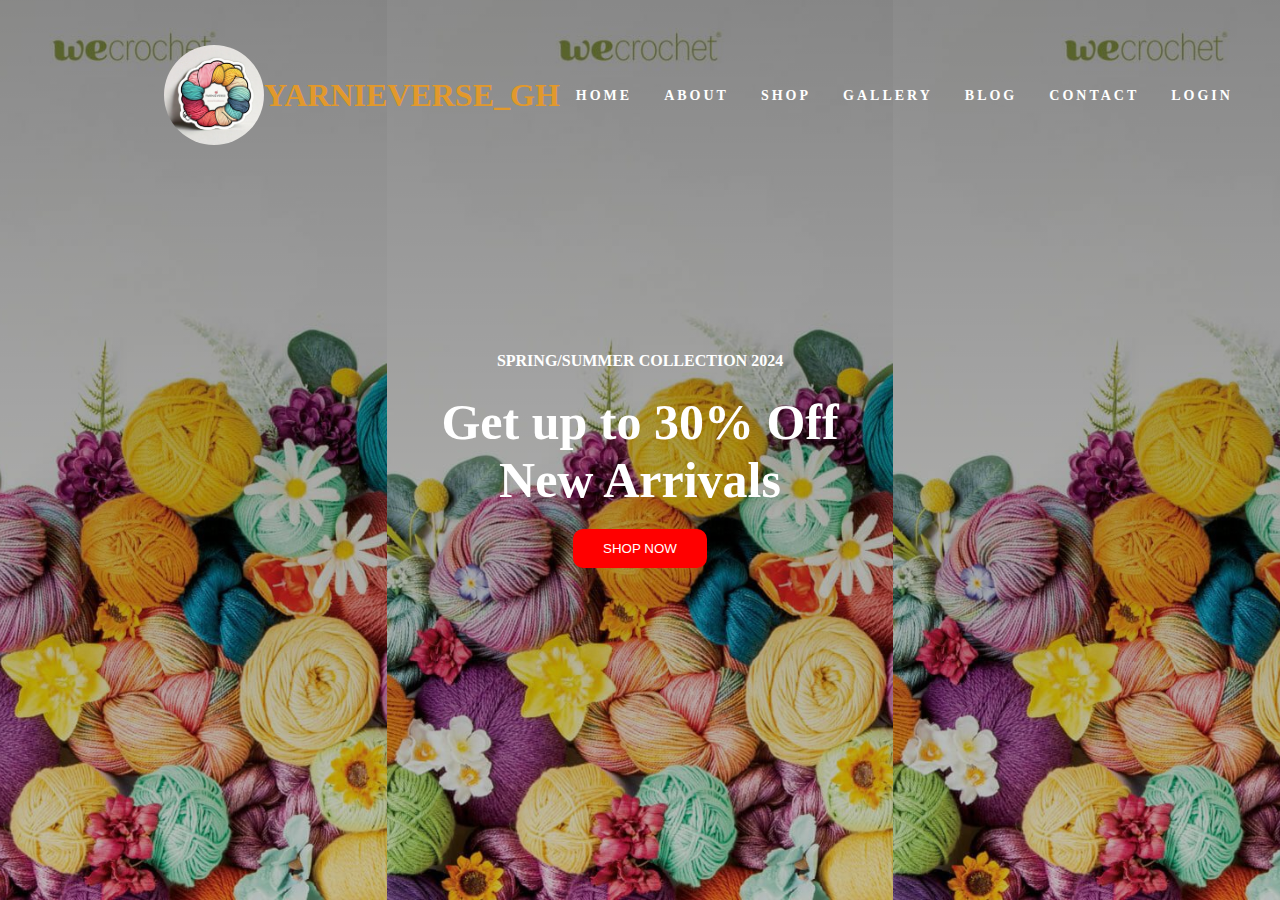
<file: index.html>
<!DOCTYPE html>
<html lang="en">
<head>
    <meta charset="UTF-8">
    <meta name="viewport" content="width=device-width, initial-scale=1.0">
    <link rel="stylesheet" href="Home.css">
    <title>Fashion App</title>
</head>
<body>
    <div class="front">
        <div class="navbar">
            <img src="Img/logo3.png"class="logo"width="100">
            <h4 class="heading">YARNIEVERSE_GH</h4>
            <ul class="nav-links">
                <li>
                    <a class="active"  href="index.html">
                    Home
                    </a>
                </li>
                <li>
                    <a href="about.html">
                    About
                    </a>
                </li>
                <li>
                    <a href="shop.html">
                    Shop
                    </a>
                </li>
                <li>
                    <a href="Gallery.html">
                    Gallery
                    </a>
                </li>
                <li>
                    <a href="blog.html">
                    Blog
                    </a>
                </li>
                <li>
                    <a href="contacts.html">
                    Contact
                    </a>
                </li>
                <li>
                    <a href="login.html">
                    Login
                    </a>
                </li>
            
            </ul>
        </div>

        <div class="content">
            <h4>SPRING/SUMMER COLLECTION 2024</h4>
            <h1>Get up to 30% Off <br> New Arrivals</h1>
            <button class="btn" onclick="location.href='shop.html'">SHOP NOW</button>
        </div>
        
            
    </div>

</body>
</html>
</file>
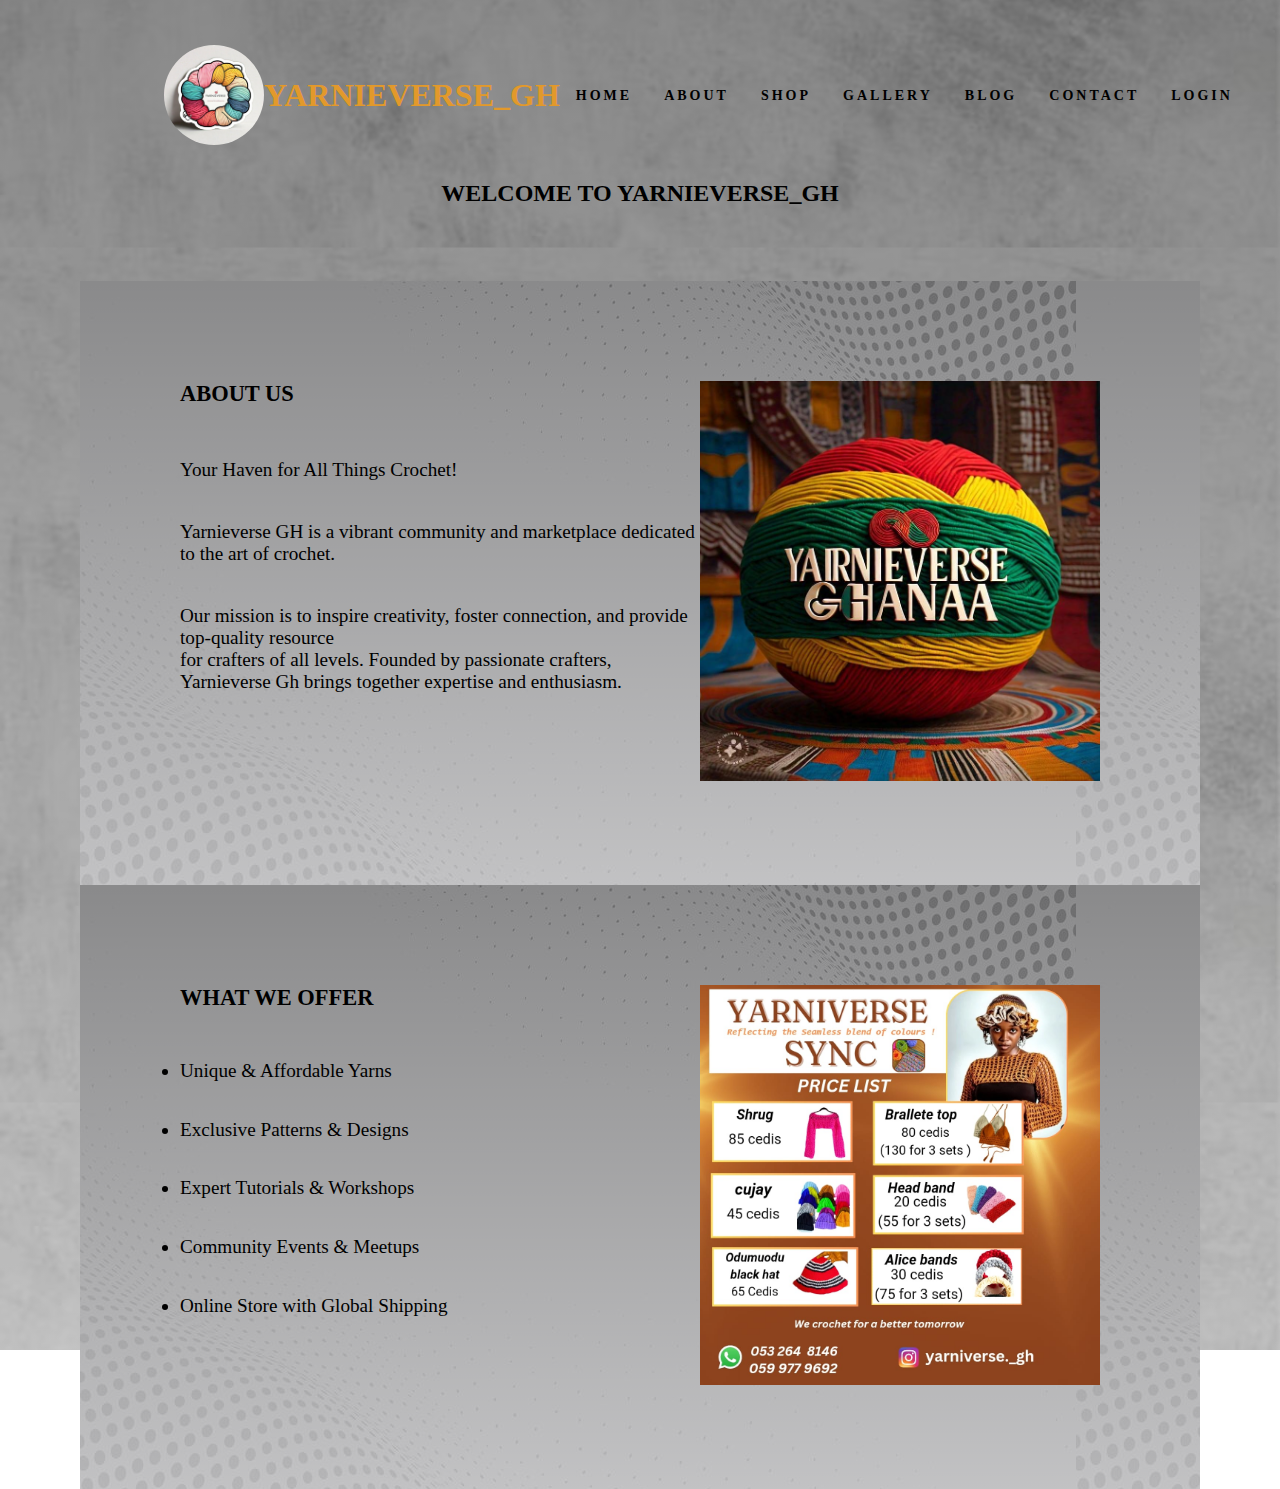
<file: about.html>
<!DOCTYPE html>
<html lang="en">
<head>
    <meta charset="UTF-8">
    <meta name="viewport" content="width=device-width, initial-scale=1.0">
    <link rel="stylesheet" href="about.css">
    <title>Fashion App</title>
</head>
<body>
    <div class="front">
        <div>
            <div class="navbar">
                <img src="Img/logo3.png"class="logo"width="100">
                <h4 class="heading">YARNIEVERSE_GH</h4>
                <ul class="nav-links">
                    <li>
                        <a class="active"  href="index.html">
                        Home
                        </a>
                    </li>
                    <li>
                        <a href="about.html">
                        About
                        </a>
                    </li>
                    <li>
                        <a href="shop.html">
                        Shop
                        </a>
                    </li>
                    <li>
                        <a href="Gallery.html">
                        Gallery
                        </a>
                    </li>
                    <li>
                        <a href="blog.html">
                        Blog
                        </a>
                    </li>
                    <li>
                        <a href="contacts.html">
                        Contact
                        </a>
                    </li>
                    <li>
                        <a href="login.html">
                        Login
                        </a>
                    </li>
                
                </ul>
            </div>
        </div>
        <h2>WELCOME TO YARNIEVERSE_GH</h2>
        <br>
        <div class="content-1">
            <div class="About">
                <h3>ABOUT US</h3>
                <br>
                <p>Your Haven for All Things Crochet!</p>
                <P>Yarnieverse GH is a vibrant community and marketplace dedicated to the art of crochet. <br>
                <p>Our mission is to inspire creativity, foster connection, and provide top-quality resource <br>
                    for crafters of all levels.
                    Founded by passionate crafters, Yarnieverse Gh brings together expertise and enthusiasm.
                </P>
            </div>
            <div class="content_img1">
                <img src="Img/about.img1.jpeg" width="400px">
            </div>
        </div>
        <div class="content-2">
            <div class="offer">
                <h3>WHAT WE OFFER</h3>
                <br>
                <ul>
                    <li>Unique & Affordable Yarns</li>
                    <li>Exclusive Patterns & Designs</li>
                    <li>Expert Tutorials & Workshops</li>
                    <li>Community Events & Meetups</li>
                    <li>Online Store with Global Shipping</li>
                </ul>
            </div>
            <div>
                <img src="Img/whatweoffer.img" width="400px">
            </div>
           
        </div>
    </div>
</body>
</html>
</file>
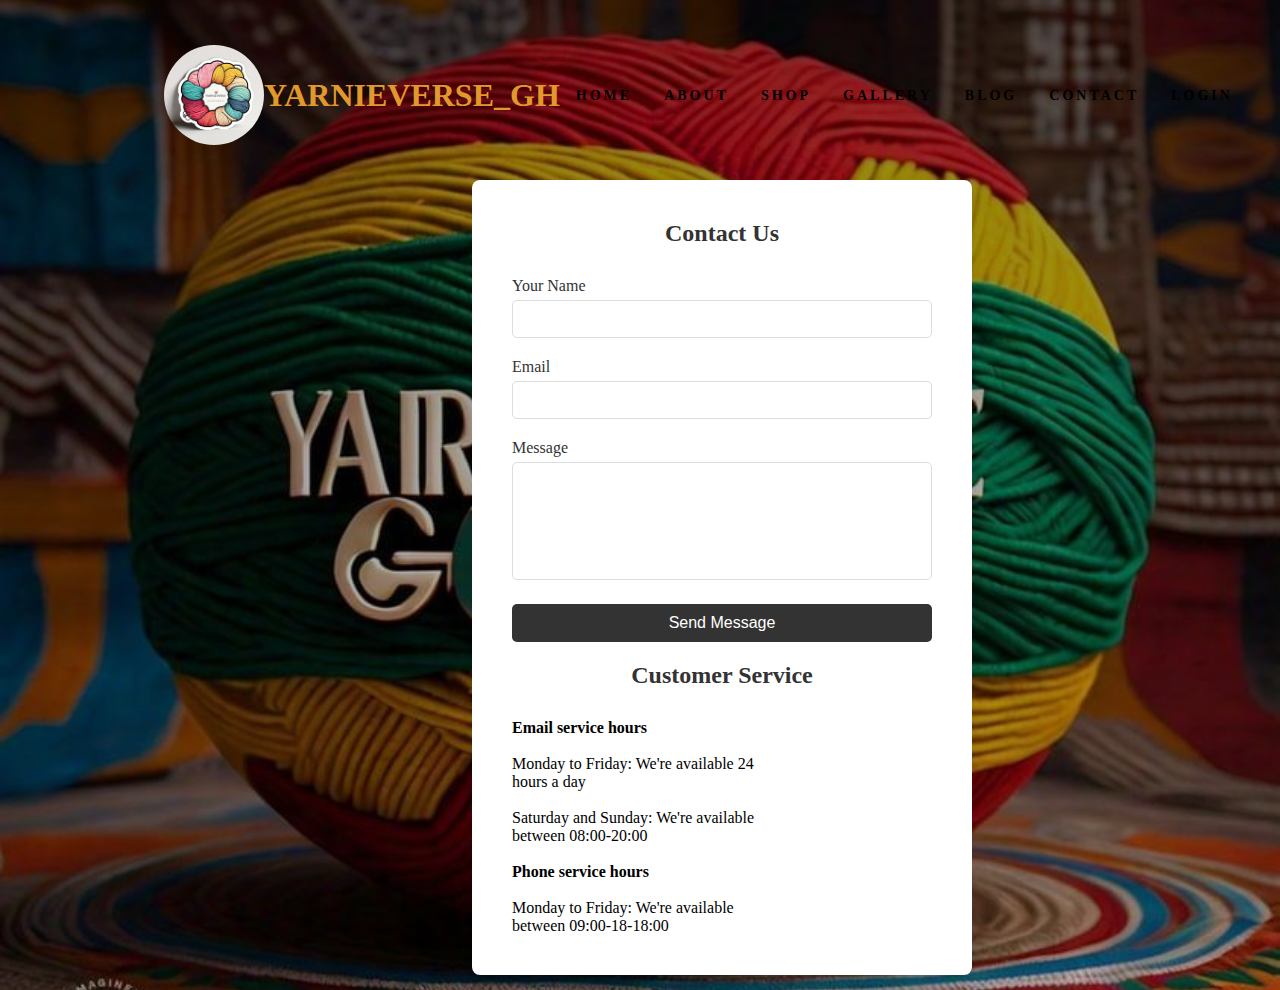
<file: contacts.html>
<!DOCTYPE html>
<html lang="en">
<head>
    <meta charset="UTF-8">
    <meta name="viewport" content="width=device-width, initial-scale=1.0">
    <link rel="stylesheet" href="contact.css">
    <title>Fashion App</title>
</head>
<body>
    <div class="front">
        <div class="navbar">
            <img src="Img/logo3.png"class="logo"width="100">
            <h4 class="heading">YARNIEVERSE_GH</h4>
            <ul class="nav-links">
                <li>
                    <a class="active"  href="index.html">
                    Home
                    </a>
                </li>
                <li>
                    <a href="about.html">
                    About
                    </a>
                </li>
                <li>
                    <a href="shop.html">
                    Shop
                    </a>
                </li>
                <li>
                    <a href="Gallery.html">
                    Gallery
                    </a>
                </li>
                <li>
                    <a href="blog.html">
                    Blog
                    </a>
                </li>
                <li>
                    <a href="contacts.html">
                    Contact
                    </a>
                </li>
                <li>
                    <a href="login.html">
                    Login
                    </a>
                </li>
            </ul>
        </div>
        
        <div class="contact-container">
            <h2>Contact Us</h2>
            <form action="/contact" method="POST">
                <div class="form-group">
                    <label for="name">Your Name</label>
                    <input type="text" id="name" name="name" required>
                </div>
                <div class="form-group">
                    <label for="email">Email</label>
                    <input type="email" id="email" name="email" required>
                </div>
                <div class="form-group">
                    <label for="message">Message</label>
                    <textarea id="message" name="message" rows="6" required></textarea>
                </div>
                <div class="form-group">
                    <input type="submit" value="Send Message">
                </div>
            </form>

            <h2>Customer Service</h2>
            <div class="contact-content">
                <h4>Email service hours</h4>
                <br>
                <p>Monday to Friday: We're available 24</p>
                <p>hours a day</p>
                <br>
                <p>Saturday and Sunday: We're available</p>
                <p>between 08:00-20:00</p>
                <br>
                <h4>Phone service hours</h4>
                <br>
                <p>Monday to Friday: We're available</p>
                <p>between 09:00-18-18:00</p>
            </div>

        </div>




    </div>


</body>
</html>
</file>
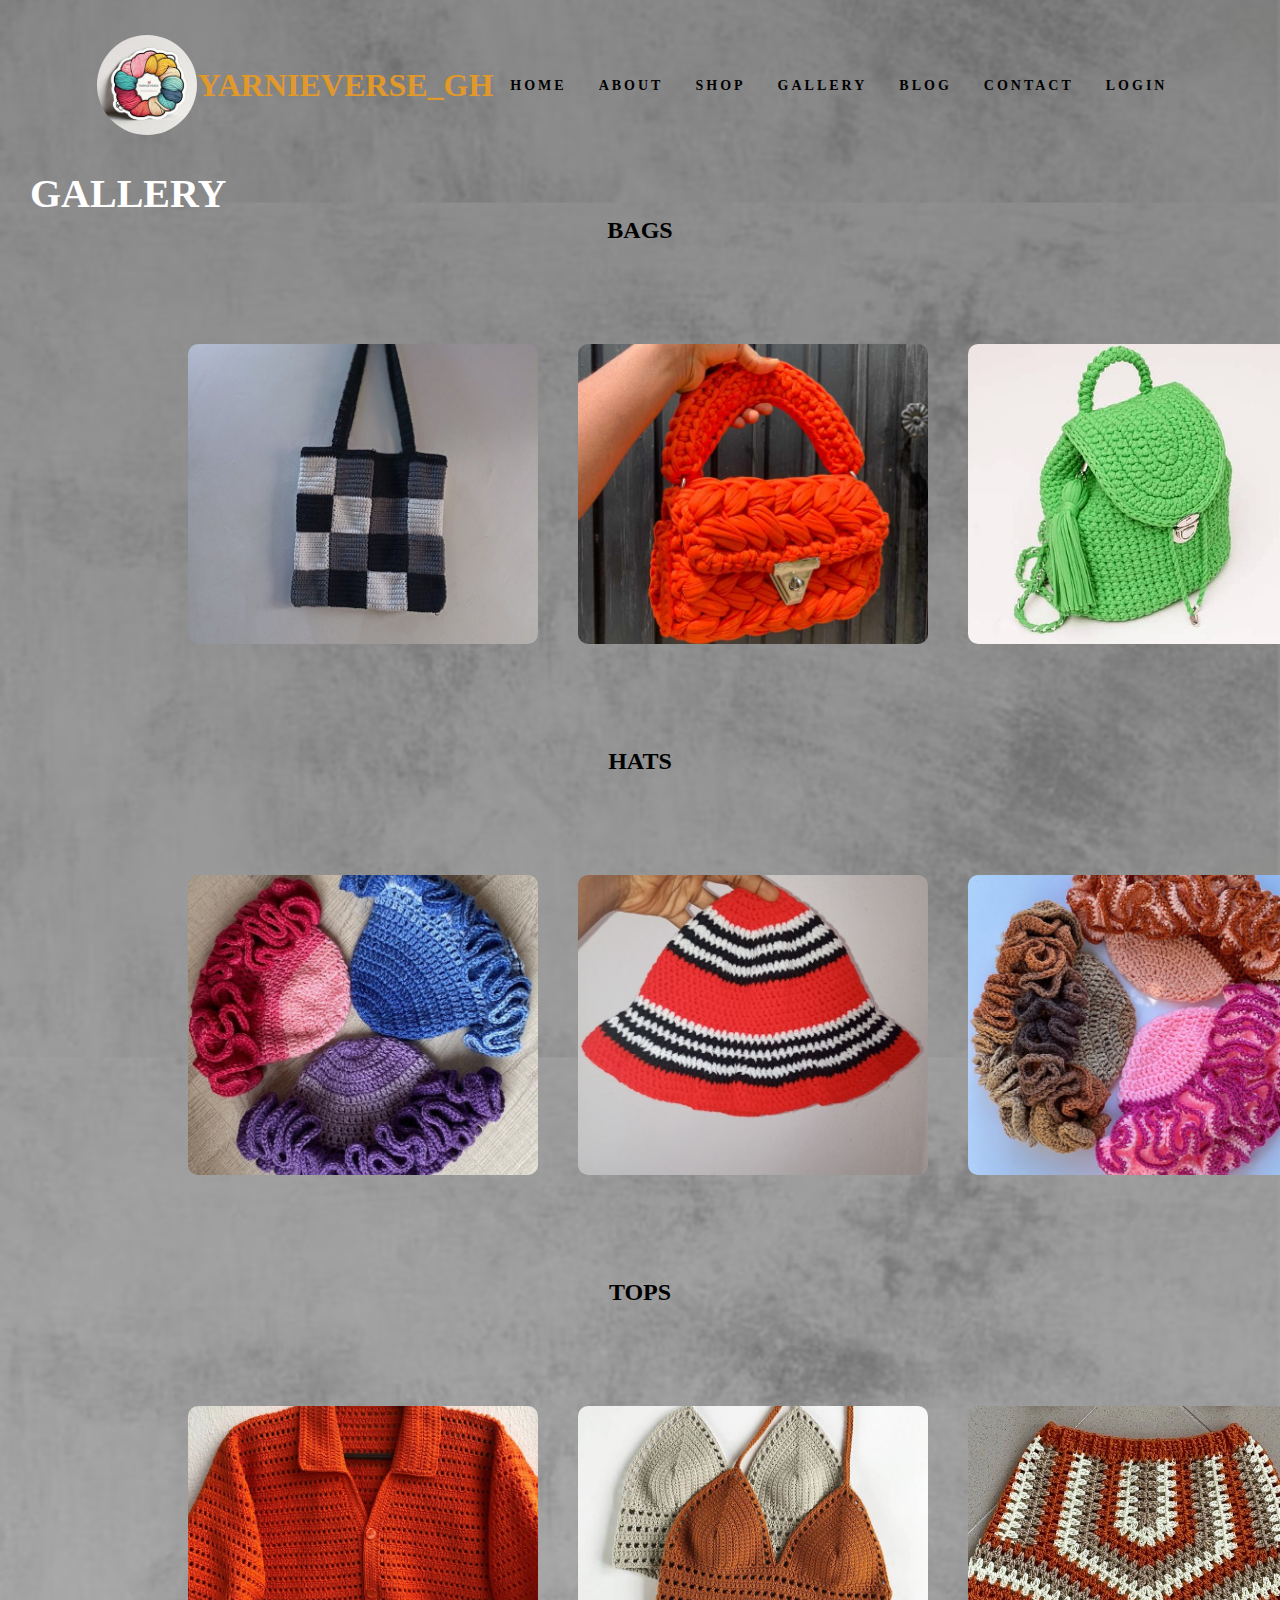
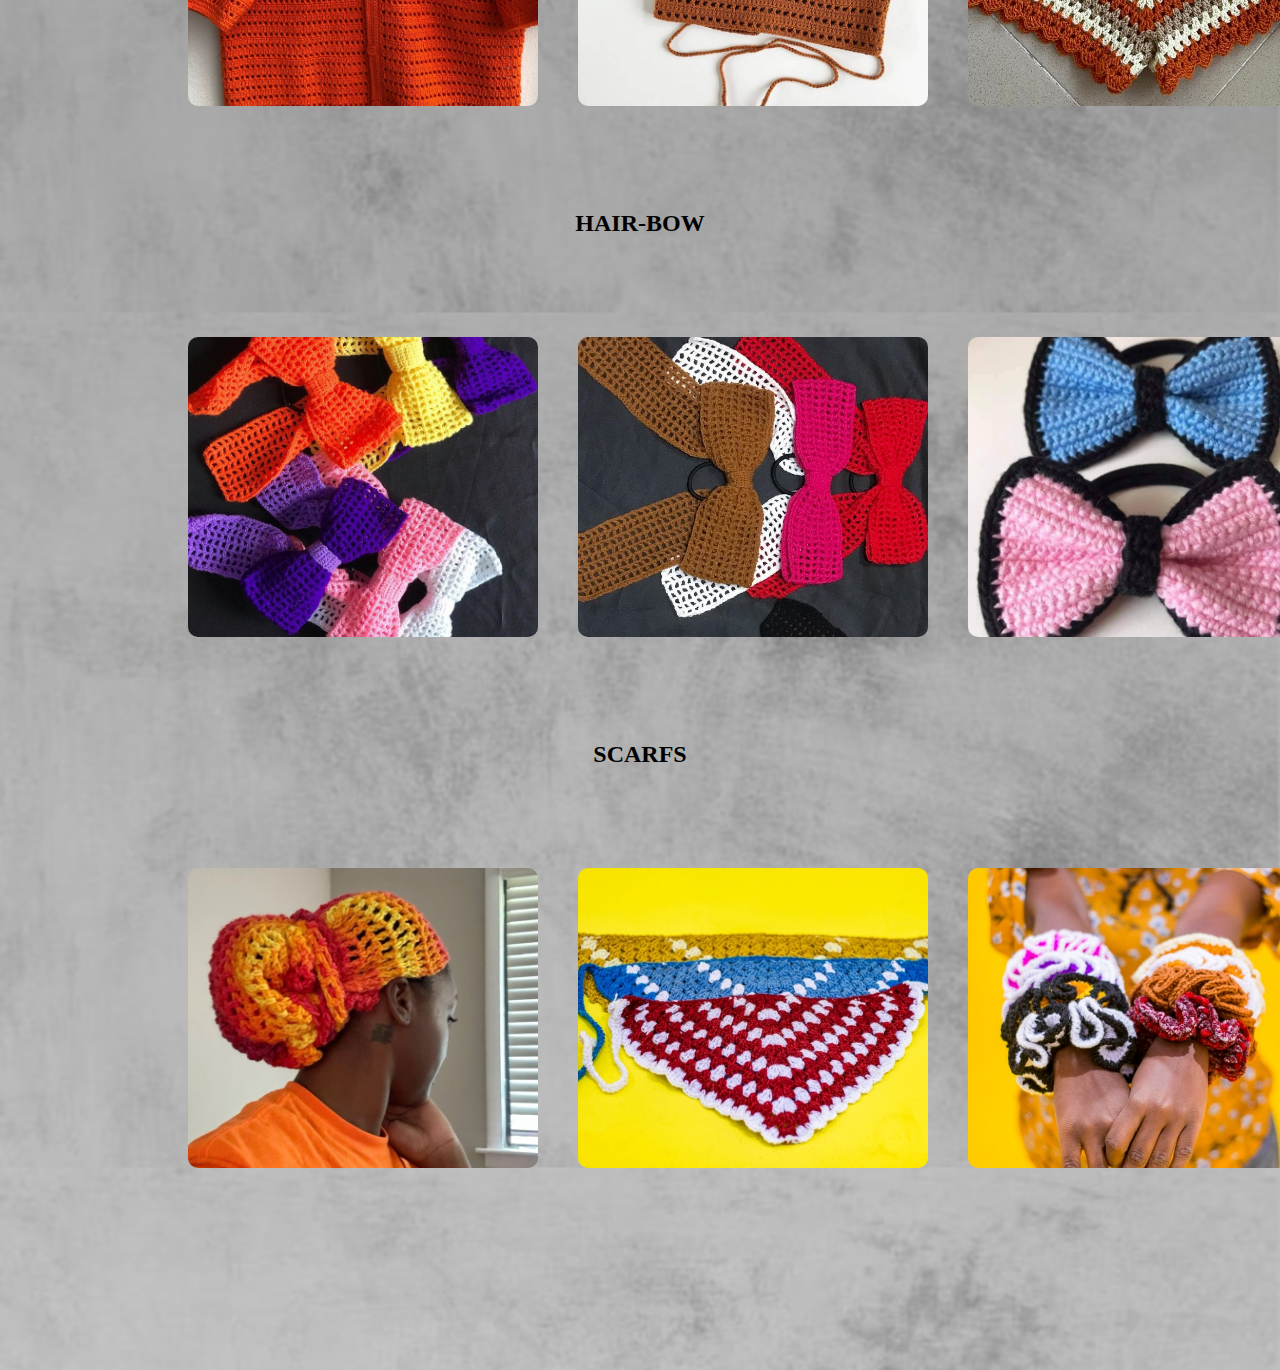
<file: Gallery.html>
<!DOCTYPE html>
<html lang="en">
<head>
    <meta charset="UTF-8">
    <meta name="viewport" content="width=device-width, initial-scale=1.0">
    <link rel="stylesheet" href="gallery.css">
    <title>Fashion App</title>
</head>
<body>
    <div class="front">
        <div class="navbar">
            <img src="Img/logo3.png"class="logo"width="100">
            <h4 class="heading">YARNIEVERSE_GH</h4>
            <ul class="nav-links">
                <li>
                    <a class="active"  href="index.html">
                    Home
                    </a>
                </li>
                <li>
                    <a href="about.html">
                    About
                    </a>
                </li>
                <li>
                    <a href="shop.html">
                    Shop
                    </a>
                </li>
                <li>
                    <a href="Gallery.html">
                    Gallery
                    </a>
                </li>
                <li>
                    <a href="blog.html">
                    Blog
                    </a>
                </li>
                <li>
                    <a href="contacts.html">
                    Contact
                    </a>
                </li>
                <li>
                    <a href="login.html">
                    Login
                    </a>
                </li>
            </ul>
        </div>

        <h2>GALLERY</h2>

        
        <p>BAGS</p>    
        <div class="whole-container">
            <div class="item-container">
                <img src="Img/bag1.jpeg" alt="Hand Bag"class="item-image">
            
            </div>

            <div class="item-container">
                <img src="Img/bag2.jpeg" alt="Hand Bag"class="item-image">
                
            </div>

            <div class="item-container">
                <img src="Img/bag3.jpeg" alt="Hand Bag"class="item-image">
              
            </div>

            <div class="item-container">
                <img src="Img/bag4.jpeg" alt="Hand Bag"class="item-image">
               
            </div>

        </div>
        <p>HATS</p>
        <div class="whole-container">
            <div class="item-container">
                <img src="Img/hat.jpeg" alt="Hand Bag"class="item-image">
               
            
            </div>

            <div class="item-container">
                <img src="Img/hat2.jpeg" alt="Hand Bag"class="item-image">
                
            </div>

            <div class="item-container">
                <img src="Img/hat3.jpeg" alt="Hand Bag"class="item-image">
               
            </div>

            <div class="item-container">
                <img src="Img/ears.jpeg" alt="Hand Bag"class="item-image">
                
            </div>

        </div>

        <p>TOPS</p>
        <div class="whole-container">
            <div class="item-container">
                <img src="Img/shirt.jpeg" alt="Hand Bag"class="item-image">
               
            
            </div>

            <div class="item-container">
                <img src="Img/short-top.jpeg" alt="Hand Bag"class="item-image">
               
            </div>

            <div class="item-container">
                <img src="Img/shorts.jpeg" alt="Hand Bag"class="item-image">
                
            </div>

            <div class="item-container">
                <img src="Img/top.jpeg" alt="Hand Bag"class="item-image">
               
            </div>

        </div>

        <p>HAIR-BOW</p>
        <div class="whole-container">
            <div class="item-container">
                <img src="Img/bow.jpeg" alt="Hand Bag"class="item-image">
               
            
            </div>

            <div class="item-container">
                <img src="Img/bow2.jpeg" alt="Hand Bag"class="item-image">
                
            </div>

            <div class="item-container">
                <img src="Img/bow3.jpeg" alt="Hand Bag"class="item-image">
               
            </div>
        </div>
        <p>SCARFS</p>
        <div class="whole-container">
            <div class="item-container">
                <img src="Img/scarf.jpeg" alt="Hand Bag"class="item-image">
              
                
            </div>
    
            <div class="item-container">
                <img src="Img/scarf2.jpeg" alt="Hand Bag"class="item-image">
               
            </div>
    
            <div class="item-container">
                <img src="Img/hand-band.jpeg" alt="Hand Bag"class="item-image">
             
            </div>
    

        </div>


    </div>
</body>
</html>
</file>
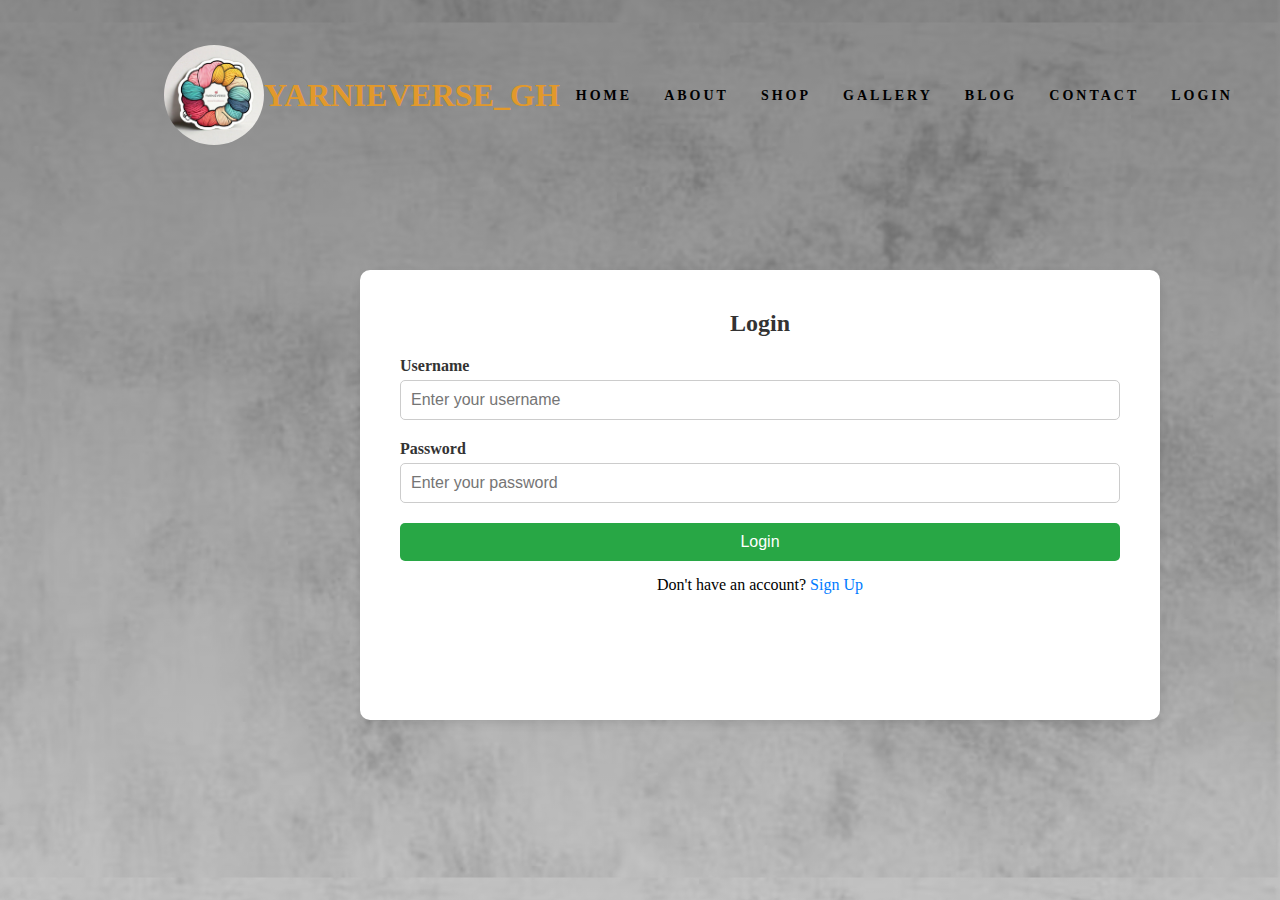
<file: login.html>
<!DOCTYPE html>
<html lang="en">
<head>
    <meta charset="UTF-8">
    <meta name="viewport" content="width=device-width, initial-scale=1.0">
    <link rel="stylesheet" href="login.css">
    <title>Fashion App</title>
</head>
<body>
    <div class="front">
        <div class="navbar">
            <img src="Img/logo3.png"class="logo"width="100">
            <h4 class="heading">YARNIEVERSE_GH</h4>
            <ul class="nav-links">
                <li>
                    <a class="active"  href="index.html">
                    Home
                    </a>
                </li>
                <li>
                    <a href="about.html">
                    About
                    </a>
                </li>
                <li>
                    <a href="shop.html">
                    Shop
                    </a>
                </li>
                <li>
                    <a href="Gallery.html">
                    Gallery
                    </a>
                </li>
                <li>
                    <a href="blog.html">
                    Blog
                    </a>
                </li>
                <li>
                    <a href="contacts.html">
                    Contact
                    </a>
                </li>
                <li>
                    <a href="login.html">
                    Login
                    </a>
                </li>
           </ul>
        </div>

        <div class="login-container">
            <form class="login-form">
                <h2>Login</h2>
                
                <div class="input-group">
                    <label for="username">Username</label>
                    <input type="text" id="username" name="username" placeholder="Enter your username" required>
                </div>
    
                <div class="input-group">
                    <label for="password">Password</label>
                    <input type="password" id="password" name="password" placeholder="Enter your password" required>
                </div>
    
                <button type="submit">Login</button>
    
                <p class="signup-text">Don't have an account? <a href="#">Sign Up</a></p>
            </form>
        </div>

    </div>
</body>
</html>
</file>
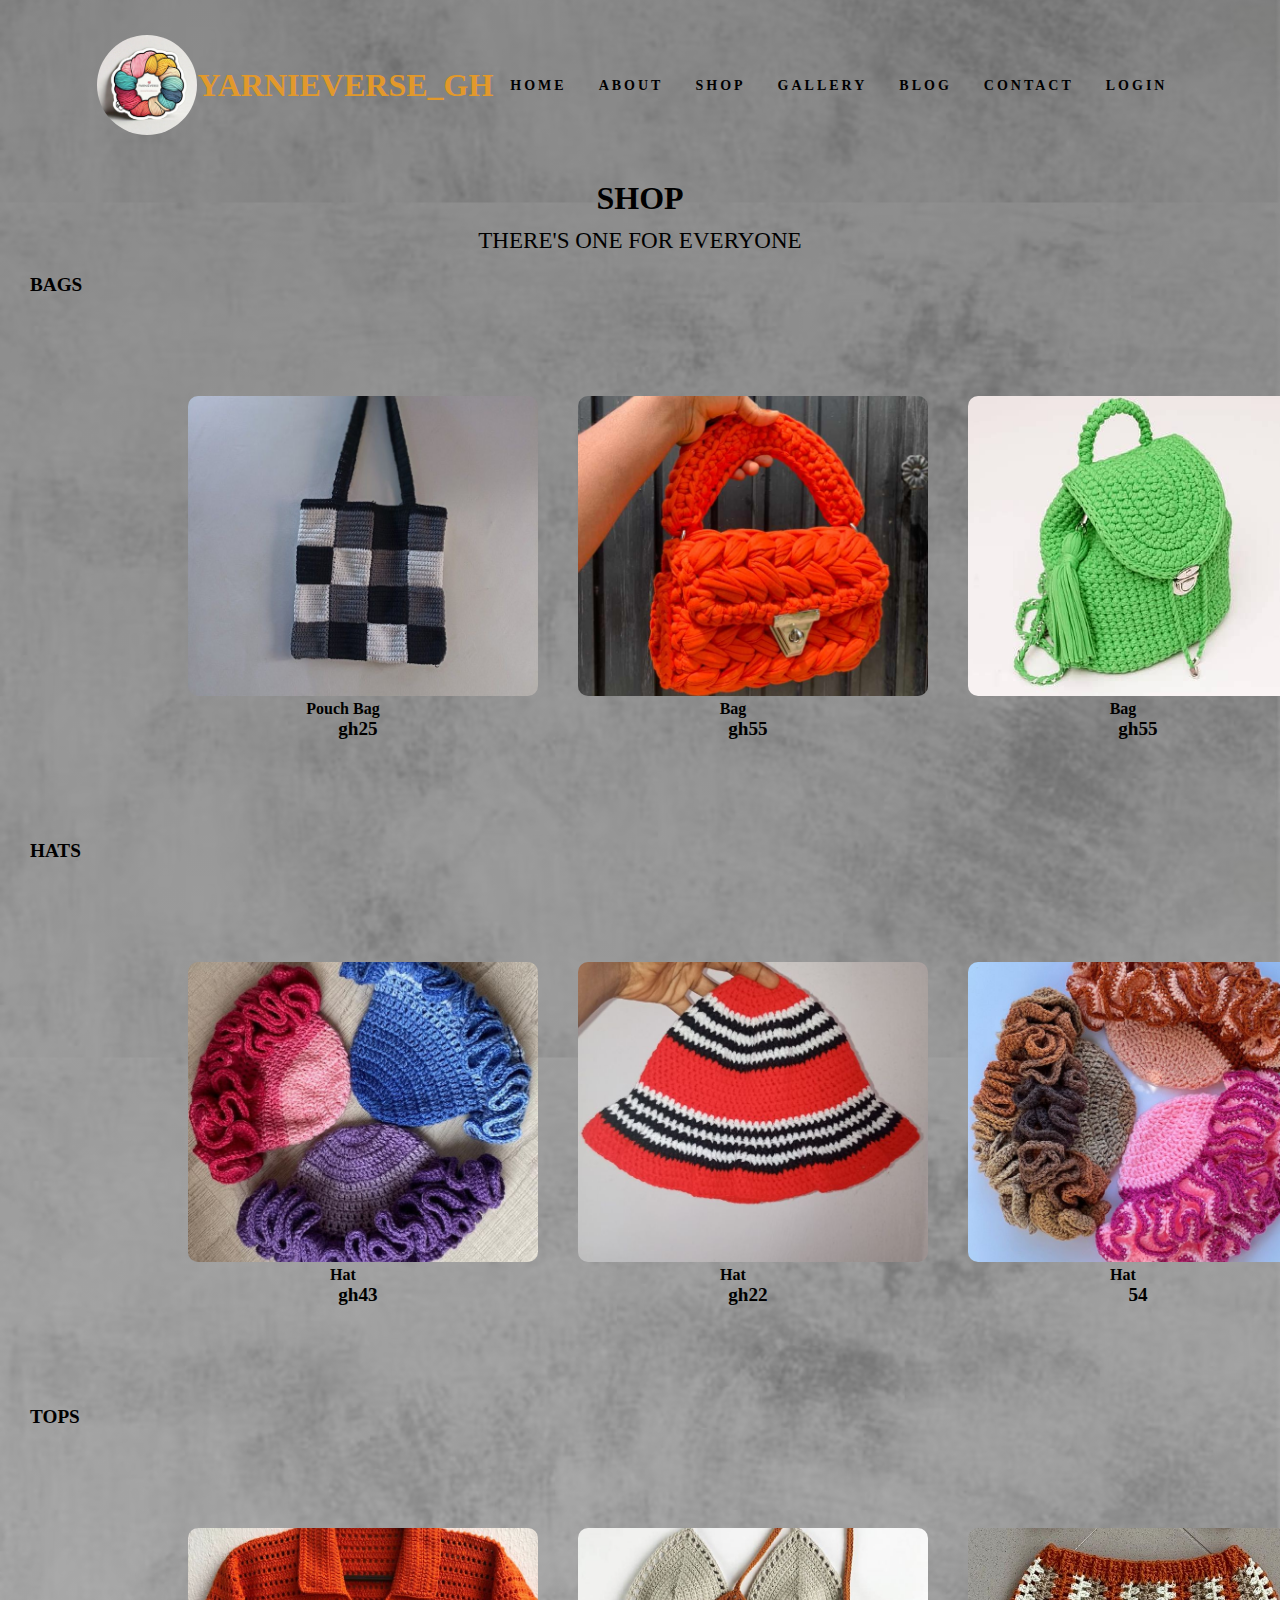
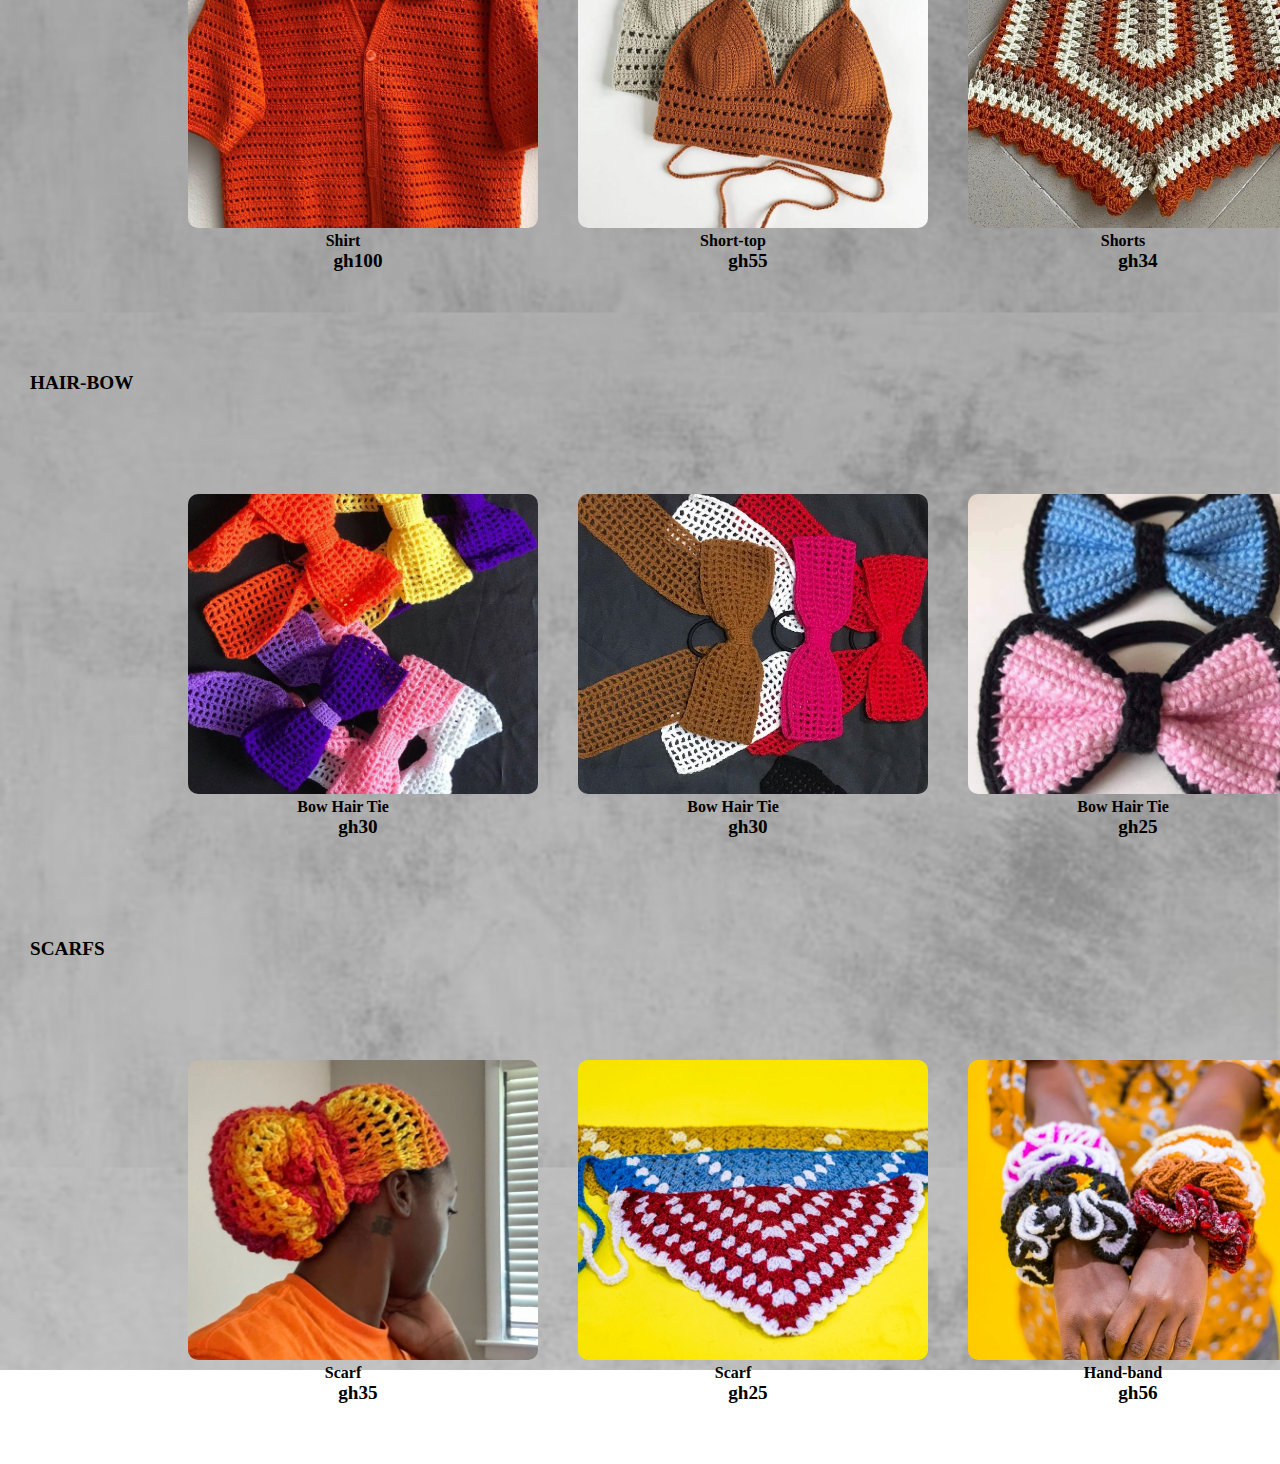
<file: shop.html>
<!DOCTYPE html>
<html lang="en">
<head>
    <meta charset="UTF-8">
    <meta name="viewport" content="width=device-width, initial-scale=1.0">
    <link rel="stylesheet" href="shop.css">
    <title>Fashion App</title>
</head>
<body>
    <div class="front">
        <div class="navbar">
            <img src="Img/logo3.png"class="logo"width="100">
            <h4 class="heading">YARNIEVERSE_GH</h4>
            <ul class="nav-links">
                <li>
                    <a class="active"  href="index.html">
                    Home
                    </a>
                </li>
                <li>
                    <a href="about.html">
                    About
                    </a>
                </li>
                <li>
                    <a href="shop.html">
                    Shop
                    </a>
                </li>
                <li>
                    <a href="Gallery.html">
                    Gallery
                    </a>
                </li>
                <li>
                    <a href="blog.html">
                    Blog
                    </a>
                </li>
                <li>
                    <a href="contacts.html">
                    Contact
                    </a>
                </li>
                <li>
                    <a href="login.html">
                    Login
                    </a>
                </li>
            </ul>
        </div>

        <div class="sub-header">
        <h2>SHOP</h2>
        <div class="sub-header">THERE'S ONE FOR EVERYONE</div>
        </div>

        <p>BAGS</p>    
        <div class="whole-container">
            <div class="item-container">
                <img src="Img/bag1.jpeg" alt="Hand Bag"class="item-image">
                <div>
                    <h3 class="item-name">Pouch Bag</h3>
                    <p class="item-price">gh25</p>
                </div>
            
            </div>

            <div class="item-container">
                <img src="Img/bag2.jpeg" alt="Hand Bag"class="item-image">
                <div>
                    <h3 class="item-name">Bag</h3>
                    <p class="item-price">gh55</p>
                </div>
            </div>

            <div class="item-container">
                <img src="Img/bag3.jpeg" alt="Hand Bag"class="item-image">
                <div>
                    <h3 class="item-name">Bag</h3>
                    <p class="item-price">gh55</p>
                </div>
            </div>

            <div class="item-container">
                <img src="Img/bag4.jpeg" alt="Hand Bag"class="item-image">
                <div>
                    <h3 class="item-name">Bag</h3>
                    <p class="item-price">gh25</p>
                </div>
            </div>

        </div>
        <p>HATS</p>
        <div class="whole-container">
            <div class="item-container">
                <img src="Img/hat.jpeg" alt="Hand Bag"class="item-image">
                <div>
                    <h3 class="item-name">Hat</h3>
                    <p class="item-price">gh43</p>
                </div>
            
            </div>

            <div class="item-container">
                <img src="Img/hat2.jpeg" alt="Hand Bag"class="item-image">
                <div>
                    <h3 class="item-name">Hat</h3>
                    <p class="item-price">gh22</p>
                </div>
            </div>

            <div class="item-container">
                <img src="Img/hat3.jpeg" alt="Hand Bag"class="item-image">
                <div>
                    <h3 class="item-name">Hat</h3>
                    <p class="item-price">54</p>
                </div>
            </div>

            <div class="item-container">
                <img src="Img/ears.jpeg" alt="Hand Bag"class="item-image">
                <div>
                    <h3 class="item-name">Hat</h3>
                    <p class="item-price">gh33</p>
                </div>
            </div>

        </div>

        <p>TOPS</p>
        <div class="whole-container">
            <div class="item-container">
                <img src="Img/shirt.jpeg" alt="Hand Bag"class="item-image">
                <div>
                    <h3 class="item-name">Shirt</h3>
                    <p class="item-price">gh100</p>
                </div>
            
            </div>

            <div class="item-container">
                <img src="Img/short-top.jpeg" alt="Hand Bag"class="item-image">
                <div>
                    <h3 class="item-name">Short-top</h3>
                    <p class="item-price">gh55</p>
                </div>
            </div>

            <div class="item-container">
                <img src="Img/shorts.jpeg" alt="Hand Bag"class="item-image">
                <div>
                    <h3 class="item-name">Shorts</h3>
                    <p class="item-price">gh34</p>
                </div>
            </div>

            <div class="item-container">
                <img src="Img/top.jpeg" alt="Hand Bag"class="item-image">
                <div>
                    <h3 class="item-name">Top</h3>
                    <p class="item-price">gh54</p>
                </div>
            </div>

        </div>

        <p>HAIR-BOW</p>
        <div class="whole-container">
            <div class="item-container">
                <img src="Img/bow.jpeg" alt="Hand Bag"class="item-image">
                <div>
                    <h3 class="item-name">Bow Hair Tie</h3>
                    <p class="item-price">gh30</p>
                </div>
            
            </div>

            <div class="item-container">
                <img src="Img/bow2.jpeg" alt="Hand Bag"class="item-image">
                <div>
                    <h3 class="item-name">Bow Hair Tie</h3>
                    <p class="item-price">gh30</p>
                </div>
            </div>

            <div class="item-container">
                <img src="Img/bow3.jpeg" alt="Hand Bag"class="item-image">
                <div>
                    <h3 class="item-name">Bow Hair Tie</h3>
                    <p class="item-price">gh25</p>
                </div>
            </div>
        </div>
        <p>SCARFS</p>
        <div class="whole-container">
            <div class="item-container">
                <img src="Img/scarf.jpeg" alt="Hand Bag"class="item-image">
                <div>
                    <h3 class="item-name">Scarf</h3>
                    <p class="item-price">gh35</p>
                </div>
                
            </div>
        
            <div class="item-container">
                <img src="Img/scarf2.jpeg" alt="Hand Bag"class="item-image">
                <div>
                    <h3 class="item-name">Scarf</h3>
                    <p class="item-price">gh25</p>
                </div>
            </div>
    
            <div class="item-container">
                <img src="Img/hand-band.jpeg" alt="Hand Bag"class="item-image">
                <div>
                    <h3 class="item-name">Hand-band</h3>
                    <p class="item-price">gh56</p>
                </div>
            </div>
    

        </div>

    </div>




</body>
</html>
</file>
<file: Home.css>
* {
    margin: 0px;
  
    padding: 0px;
  
    box-sizing: border-box;
  }

  .navbar {
    display: flex;

    width: 85%;

    margin: auto;
  
    justify-content: space-around;
  
    align-items: center;
  
    padding: 35px 0;
  }

  .front {
    width: 100%;
    height: 100vh;
    background-image: linear-gradient(rgba(0,0,0,0.445),rgba(0,0,0,0.217)),url("Img/Bckgrd3.jpg");
    background-size: contain;
    background-position: center;
    position: relative;
    padding: 10px 80px;
  }

  .heading {
    color: rgb(226, 153, 43);
    font-size: xx-large;
  }

.logo {
  width: 100px;
  height: 100%;
  border-radius: 50%;
  object-fit: cover;
  cursor: pointer;
}
  
  .nav-links {
    display: flex;
  
    justify-content: space-around;

    text-transform: uppercase;
  
    width: auto;
  }
  
  .nav-links li {
    list-style: none;
  }

  .nav-links a {
    color: white;
  
    text-decoration: none;
  
    letter-spacing: 3px;
  
    font-weight: bold;

  
    font-size: 14px;
  
    padding: 14px 16px;
  }
  
  
.nav-links a:hover {
    text-decoration-color: black; /* Underline on hover */
    color: #000;
  }

  .content{
    width: 100;
    top: 50%;
    transform: translateY(-50);
    text-align: center;
    color: white;
    justify-items: center;
    margin-top: 15%;
  }

  .content h1{
    margin: 20px auto;
    font-size: 500%;
    font-size: 50px;
  }

  .content h4{
    margin: 20px auto;
    line-height: 25px;
    font-weight: bold;
  }

.button {
  align-items: center;
  justify-content: center;
}

  .btn {
    border: none;
    outline: none;
    padding: 12px 30px;
    background-color: red;
    color: white;
    font-weight: 500;
    border-radius: 10px;
    text-transform: uppercase;
    cursor: pointer;
  }
</file>
<file: about.css>
* {
  margin: 0px;

  padding: 0px;

  box-sizing: border-box;
}

.navbar {
  display: flex;

  width: 85%;

  margin: auto;

  justify-content: space-around;

  align-items: center;

  padding: 35px 0;
}

.front {
  width: 100%;
  height: 150vh;
  background-image: linear-gradient(rgba(0,0,0,0.445),rgba(0,0,0,0.217)),url("Img/Bckgrd4.jpg");
  background-size: contain;
  background-position: center;
  position: relative;
  padding: 10px 80px;
}


.heading {
  color: rgb(226, 153, 43);
  font-size: xx-large;
}

.logo {
width: 100px;
height: 100%;
border-radius: 50%;
object-fit: cover;
cursor: pointer;
}

.nav-links {
  display: flex;

  justify-content: space-around;

  text-transform: uppercase;

  width: auto;
}

.nav-links li {
  list-style: none;
}

.nav-links a {
  color: black;

  text-decoration: none;

  letter-spacing: 3px;

  font-weight: bold;


  font-size: 14px;

  padding: 14px 16px;
}


.nav-links a:hover {
  text-decoration-color: black; /* Underline on hover */
  color: #d1981c;
}

h2{
  text-align: center;
  justify-items: center;
}

.content-1{
  display: flex;
  margin-top: 5%;
  padding: 100px;
  background-image: linear-gradient(rgba(0,0,0,0.445),rgba(0,0,0,0.217)),url(Img/cntimg.jpg);
  justify-items: center;
  text-align: left;
  justify-content: space-between;
}

.About{
  font-size: larger;
}

.offer{
  font-size: larger;
}

.content-2{
  display: flex;
  padding: 100px;
  justify-items: center;
  text-align: left;
  justify-content: space-between;
  background-image: linear-gradient(rgba(0,0,0,0.445),rgba(0,0,0,0.217)),url(Img/cntimg.jpg);
}

.content-1 p{
  padding-bottom: 10px;
  margin-top: 30px;
}

.content-2 li {
  padding-bottom: 10px;
  margin-top: 10%;
}
</file>
<file: contact.css>
* {
  margin: 0px;

  padding: 0px;

  box-sizing: border-box;
}

.navbar {
  display: flex;

  width: 85%;

  margin: auto;

  justify-content: space-around;

  align-items: center;

  padding: 35px 0;
}

.heading {
  color: rgb(226, 153, 43);
  font-size: xx-large;
}

.logo {
width: 100px;
height: 100%;
border-radius: 50%;
object-fit: cover;
cursor: pointer;
}

.nav-links {
  display: flex;

  justify-content: space-around;

  text-transform: uppercase;

  width: auto;
}

.nav-links li {
  list-style: none;
}

.nav-links a {
  color: black;

  text-decoration: none;

  letter-spacing: 3px;

  font-weight: bold;


  font-size: 14px;

  padding: 14px 16px;
}


.nav-links a:hover {
  text-decoration-color: black; /* Underline on hover */
  color: #d1981c;
}



.front {
  width: 100%;
  height: 110vh;
  background-image: linear-gradient(rgba(0,0,0,0.445),rgba(0,0,0,0.217)),url("Img/about.img1.jpeg");
  background-size: cover;
  background-position: center;
  position: relative;
  padding: 10px 80px;
  justify-content: center;
  align-items: center;
  
}

.contact-container {
  background-color: #fff;
  padding: 40px;
  box-shadow: 0 4px 8px rgba(0, 0, 0, 0.1);
  width: 100%;
  max-width: 500px;
  border-radius: 8px;
  justify-content: center;
  align-items: center;
  margin-left: 35%;
  
}

h2 {
  text-align: center;
  color: #333;
  margin-bottom: 30px;
}

.form-group {
  margin-bottom: 20px;
}

.form-group label {
  display: block;
  margin-bottom: 5px;
  color: #333;
}

.form-group input[type="text"], .form-group input[type="email"], .form-group textarea {
  width: 100%;
  padding: 10px;
  border: 1px solid #ddd;
  border-radius: 5px;
  box-sizing: border-box;
  font-size: 14px;
}

.form-group textarea {
  resize: none;
}

.form-group input[type="submit"] {
  width: 100%;
  padding: 10px;
  background-color: #333;
  color: white;
  border: none;
  border-radius: 5px;
  font-size: 16px;
  cursor: pointer;
}

.form-group input[type="submit"]:hover {
  background-color: #555;
}
</file>
<file: gallery.css>
* {
  margin: 0px;

  padding: 0px;

  box-sizing: border-box;
}

.navbar {
  display: flex;

  width: 85%;

  margin: auto;

  justify-content: space-around;

  align-items: center;

  padding: 35px 0;
}

.heading {
  color: rgb(226, 153, 43);
  font-size: xx-large;
}

.logo {
width: 100px;
height: 100%;
border-radius: 50%;
object-fit: cover;
cursor: pointer;
}

.nav-links {
  display: flex;

  justify-content: space-around;

  text-transform: uppercase;

  width: auto;
}

.nav-links li {
  list-style: none;
}

.nav-links a {
  color: black;

  text-decoration: none;

  letter-spacing: 3px;

  font-weight: bold;


  font-size: 14px;

  padding: 14px 16px;
}


.nav-links a:hover {
  text-decoration-color: black; /* Underline on hover */
  color: #d1981c;
}

.front {
  background-image: linear-gradient(rgba(0,0,0,0.445), rgba(0,0,0,0.217)), url("Img/Bckgrd4.jpg");
  background-size: contain;
  background-position: center;
  position: relative; 
  width: 100%;
  height: 330vh;
}

h2 {
  margin-left: 30px;
  font-size: 250%;
  color: white;
}


.whole-container {
  display: flex;
  margin: 40px;
  margin-left: 10%;
  text-align: center;
  width: 200px;
  justify-content: space-between;
  padding: 20px;
}

.item-container {
  display: inline-block;
  margin: 20px;
  width: 350px;
  text-align: center;
  justify-content: center;
  padding: 20px;

}

.item-image {
  width: 350px;
  height: 300px;
  object-fit: cover;
  border-radius: 10px;
}

.item-details {
  padding: 10px;
}



p {
  font-size: x-large;
  text-align: center;
  font-weight: bolder;
}
</file>
<file: login.css>
* {
  margin: 0px;

  padding: 0px;

  box-sizing: border-box;
}

.navbar {
  display: flex;

  width: 85%;

  margin: auto;

  justify-content: space-around;

  align-items: center;

  padding: 35px 0;
}

.heading {
  color: rgb(226, 153, 43);
  font-size: xx-large;
}

.logo {
width: 100px;
height: 100%;
border-radius: 50%;
object-fit: cover;
cursor: pointer;
}

.nav-links {
  display: flex;

  justify-content: space-around;

  text-transform: uppercase;

  width: auto;
}

.nav-links li {
  list-style: none;
}

.nav-links a {
  color: black;

  text-decoration: none;

  letter-spacing: 3px;

  font-weight: bold;


  font-size: 14px;

  padding: 14px 16px;
}


.nav-links a:hover {
  text-decoration-color: black; /* Underline on hover */
  color: #d1981c;
}


.front {
  width: 100%;
  height: 100vh;
  background-image: linear-gradient(rgba(0,0,0,0.445),rgba(0,0,0,0.217)),url("Img/Bckgrd4.jpg");
  background-size: contain;
  background-position: center;
  position: relative;
  padding: 10px 80px;
  justify-content: center;
  align-items: center;
  
}




/* Container for the login form */
.login-container {
  background-color: white;
  padding: 40px;
  border-radius: 10px;
  box-shadow: 0 4px 10px rgba(0, 0, 0, 0.1);
  max-width: 800px;
  height: 50vh;
  width: 100%;
  justify-content: center;
  align-items: center;
  margin-left: 25%;
  margin-top: 8%;
}

/* Form heading */
.login-form h2 {
  text-align: center;
  margin-bottom: 20px;
  color: #333;
  font-size: 24px;
}

/* Input field styles */
.input-group {
  margin-bottom: 20px;
}

.input-group label {
  display: block;
  margin-bottom: 5px;
  font-weight: bold;
  color: #333;
}

.input-group input {
  width: 100%;
  padding: 10px;
  border-radius: 5px;
  border: 1px solid #ccc;
  font-size: 16px;
}

/* Login button styling */
button {
  width: 100%;
  padding: 10px;
  background-color: #28a745;
  color: white;
  border: none;
  border-radius: 5px;
  font-size: 16px;
  cursor: pointer;
  transition: background-color 0.3s ease;
}

button:hover {
  background-color: #218838;
}

/* Sign-up link */
.signup-text {
  text-align: center;
  margin-top: 15px;
}

.signup-text a {
  color: #007bff;
  text-decoration: none;
}

.signup-text a:hover {
  text-decoration: underline;
}
</file>
<file: shop.css>
* {
  margin: 0px;

  padding: 0px;

  box-sizing: border-box;
}

.navbar {
  display: flex;

  width: 85%;

  margin: auto;

  justify-content: space-around;

  align-items: center;

  padding: 35px 0;
}

.heading {
  color: rgb(226, 153, 43);
  font-size: xx-large;
}

.logo {
width: 100px;
height: 100%;
border-radius: 50%;
object-fit: cover;
cursor: pointer;
}

.nav-links {
  display: flex;

  justify-content: space-around;

  text-transform: uppercase;

  width: auto;
}

.nav-links li {
  list-style: none;
}

.nav-links a {
  color: black;

  text-decoration: none;

  letter-spacing: 3px;

  font-weight: bold;


  font-size: 14px;

  padding: 14px 16px;
}


.nav-links a:hover {
  text-decoration-color: black; /* Underline on hover */
  color: #d1981c;
}



h3 {
  text-align: center;
}

h2 {
  text-align: center;
  font-size: xx-large;

}

.sub-header{
  text-align: center;
  padding: 10px;
  font-size: larger;
}

.front {
  background-image: linear-gradient(rgba(0,0,0,0.445), rgba(0,0,0,0.217)), url("Img/Bckgrd4.jpg");
  background-size: contain;
  background-position: center;
  position: relative; 
  width: 100%;
  height: 330vh;
}

.whole-container {
  display: flex;
  margin: 40px;
  margin-left: 10%;
  text-align: center;
  width: 200px;
  justify-content: space-between;
  padding: 20px;
}

.item-container {
  display: inline-block;
  margin: 20px;
  width: 350px;
  text-align: center;
  justify-content: center;
  padding: 20px;

}

.item-image {
  width: 350px;
  height: 300px;
  object-fit: cover;
  border-radius: 10px;
}

.item-details {
  padding: 10px;
}

.item-name {
  font-size: 16px;
  color: black;
  font-weight: bold;
}

p {
  font-size: larger;
  margin-left: 30px;
  font-weight: bolder;
}
</file>
